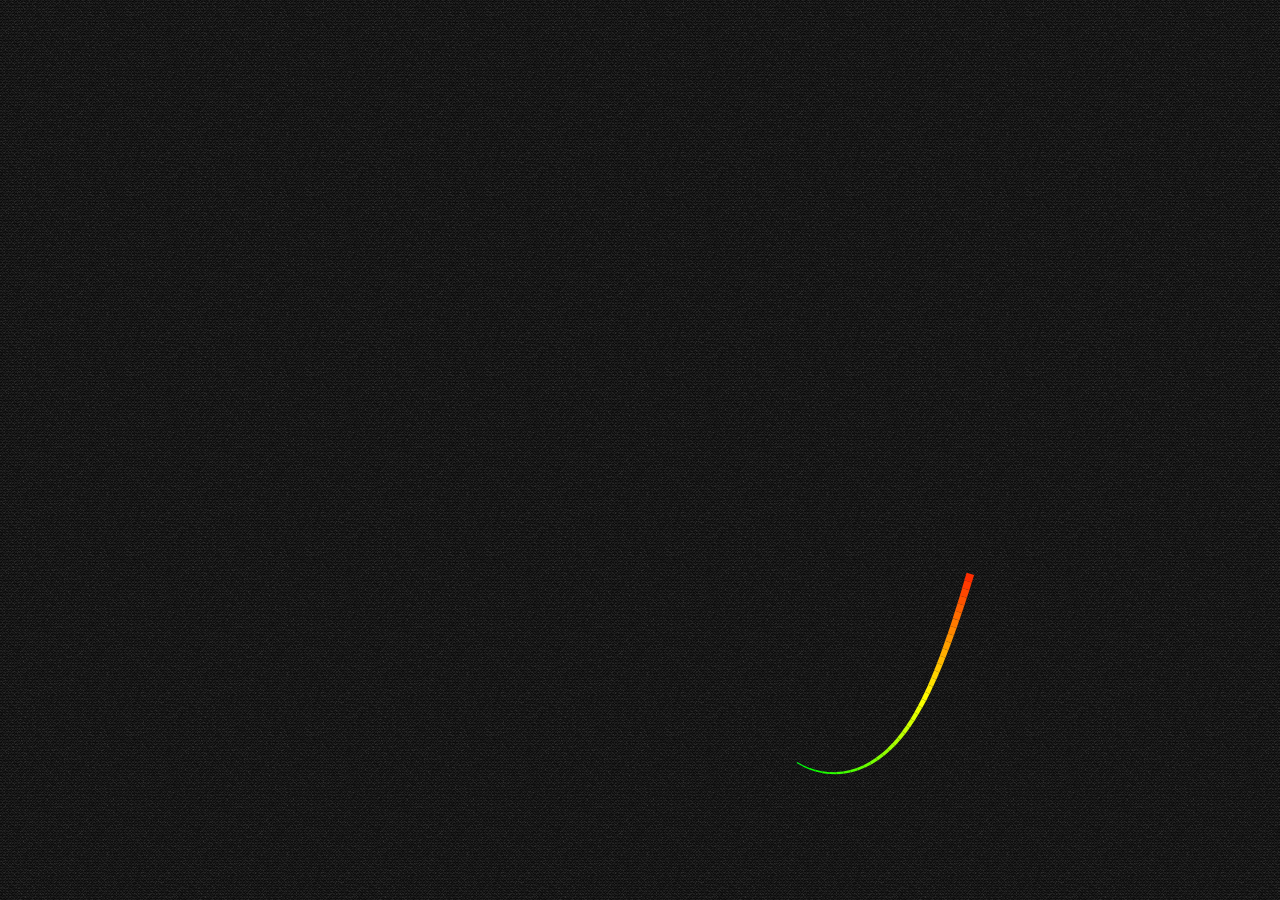
<file: index.html>
<!DOCTYPE html>
<html>
<head>
	<title>Physics Engine</title>
	<link rel="stylesheet" href="css/main.css" />
</head>
<body>
	<canvas id="mCanvas" class="no-mouse"></canvas>
    
    <script id="shader-fs" type="x-shader/x-fragment">
        precision mediump float;
        void main(void) {
        gl_FragColor = vec4(1.0, 1.0, 1.0, 1.0);
        }
    </script>
    
    <script id="shader-vs" type="x-shader/x-vertex">
        attribute vec3 aVertexPosition;

        uniform mat4 uMVMatrix;
        uniform mat4 uPMatrix;

        void main(void) {
            gl_Position = uPMatrix * uMVMatrix * vec4(aVertexPosition, 1.0);
        }
    </script>
    
    <script type="text/javascript" src="js/_lib/gl-matrix-min.js"></script>
    
    <script type="text/javascript" src="js/core/animator.js"></script>
    
	<script type="text/javascript" src="js/core/physics/vector.js"></script>
	<script type="text/javascript" src="js/core/physics/movable.js"></script>
    <script type="text/javascript" src="js/core/physics/spring.js"></script>
    
    <script type="text/javascript" src="js/core/render/canvas-renderer.js"></script>
    <script type="text/javascript" src="js/core/render/webgl-renderer.js"></script>

	<script type="text/javascript" src="js/util/util.js"></script>
    <script type="text/javascript" src="js/util/math-util.js"></script>
    <script type="text/javascript" src="js/util/value-lister.js"></script>
	<script type="text/javascript" src="js/util/random-util.js"></script>
    <script type="text/javascript" src="js/util/color-util.js"></script>
    <script type="text/javascript" src="js/util/color.js"></script>
    <script type="text/javascript" src="js/util/color-provider.js"></script>
    
	<script type="text/javascript" src="js/infinityAnimator.js"></script>
    <script type="text/javascript" src="js/bubble.js"></script>
	<script type="text/javascript" src="js/rope.js"></script>
    <script type="text/javascript" src="js/rope-factory.js"></script>
	<script type="text/javascript" src="js/fire-work.js"></script>

	<script type="text/javascript" src="js/setup.js"></script>
	<script type="text/javascript" src="js/app.js"></script>
	<script type="text/javascript" src="js/events.js"></script>
</body>
</html>
</file>
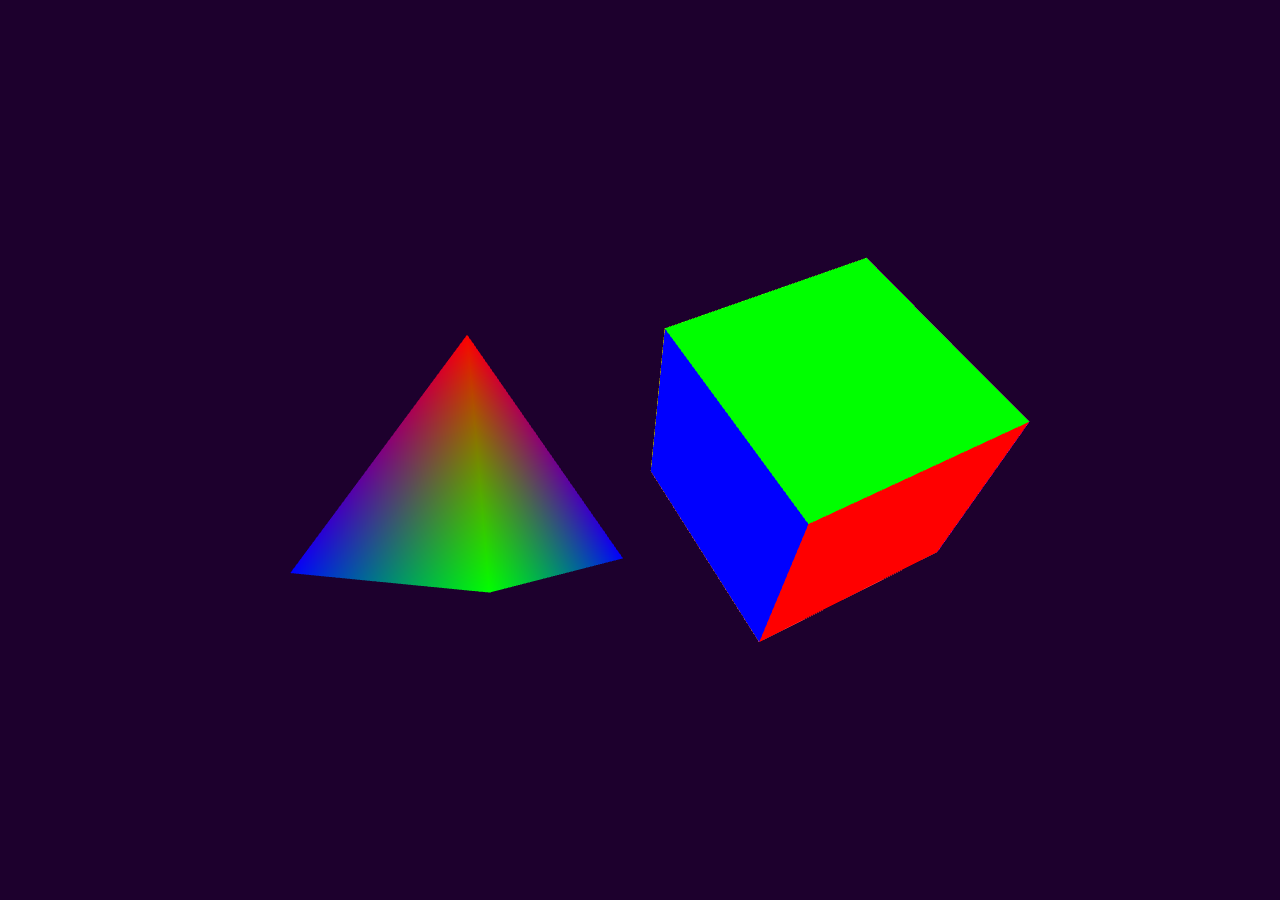
<file: webgl.html>
<html>
<head>
</head>
<body>
    <canvas id="lesson01-canvas" style="border: none;" width="500" height="500"></canvas>
    
    <style>
        body {
            background-color: #1d002d;
            margin: 0;
            padding: 0;
        }
        
        canvas {
            display: block;
            width: 100%;
            height: 100%;
        }
    </style>

    <script
        id="shader-vsX"
        type="x-shader/x-vertex"
        data-type="VERTEX_SHADER"
    >
        attribute vec3 aVertexPosition;
        attribute vec4 aVertexColor;
        attribute vec2 aTextureCoord;
        
        uniform mat4 uMVMatrix;
        uniform mat4 uPMatrix;

        varying vec4 vColor;
        varying vec2 vTextureCoord;
        
        void main(void) {
            gl_Position = uPMatrix * uMVMatrix * vec4(aVertexPosition, 1.0);
            if(aVertexColor) {
                vColor = aVertexColor;
            } else {
                vTextureCoord = aTextureCoord;
            }
        }
    </script>
    
    <script
        id="shader-vs"
        type="x-shader/x-vertex"
        data-type="VERTEX_SHADER"
    >
        attribute vec3 aVertexPosition;
        attribute vec4 aVertexColor;
        
        uniform mat4 uMVMatrix;
        uniform mat4 uPMatrix;

        varying vec4 vColor;
        
        void main(void) {
            gl_Position = uPMatrix * uMVMatrix * vec4(aVertexPosition, 1.0);
            vColor = aVertexColor;
        }
    </script>
    
    <script
        id="shader-fs"
        type="x-shader/x-fragment"
        data-type="FRAGMENT_SHADER"
    >
        precision mediump float;
        varying vec4 vColor;

        void main(void) {
            gl_FragColor = vColor;
        }
    </script>
    
    <script type="text/javascript" src="js/_lib/gl-matrix-min.js"></script>
    <script type="text/javascript" src="js/core/render/webgl/util.js"></script>
    <script type="text/javascript" src="js/util/math-util.js"></script>
    <script type="text/javascript" src="js/core/render/webgl-test.js"></script>
    <script type="text/javascript">
        webGLStart();
    </script>
</body>
</html>
</file>
<file: css/main.css>
html, body {
	margin: 0;
}

body {
    background-color: #111;
}

canvas {
    background-image: url(images/binding_dark.png);
    background-color: #000;
	display: block;
    width: 100%;
    height: 100%;
}

canvas.no-mouse {
    cursor: none;
}
</file>
